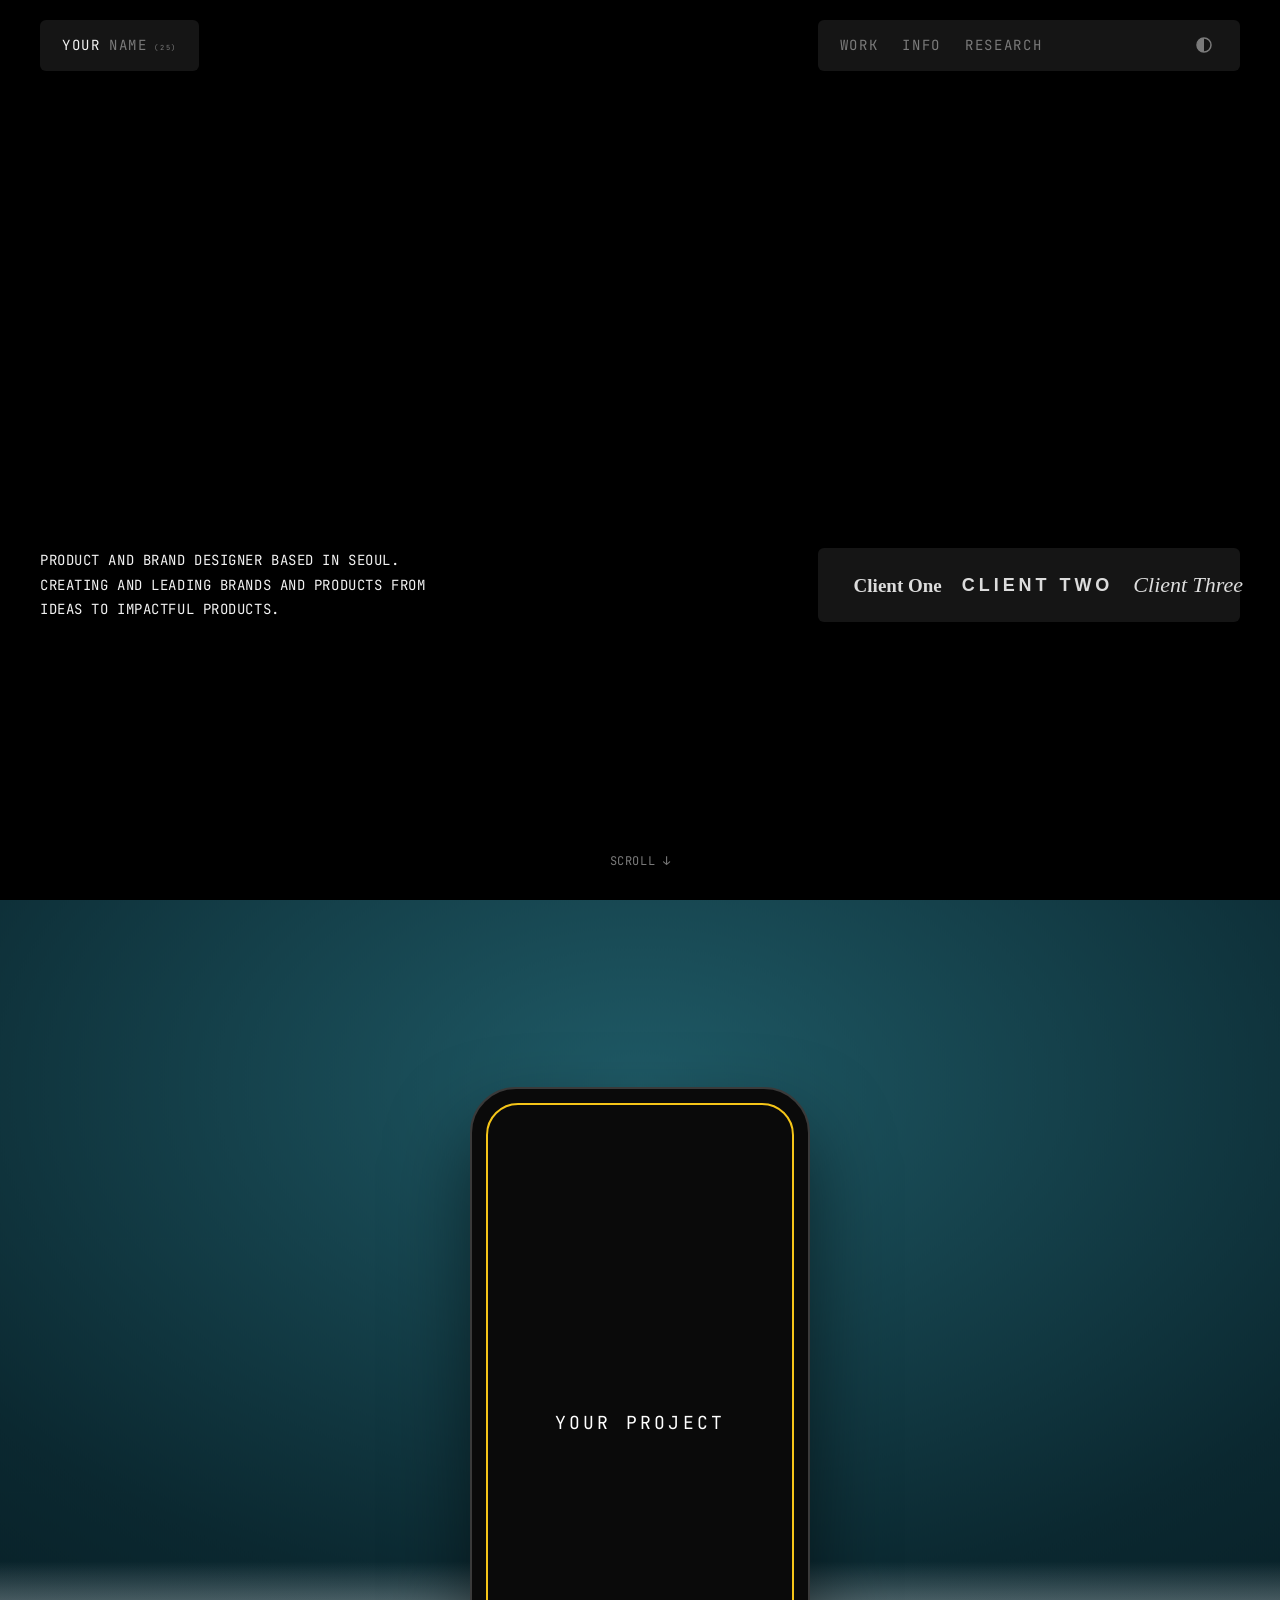
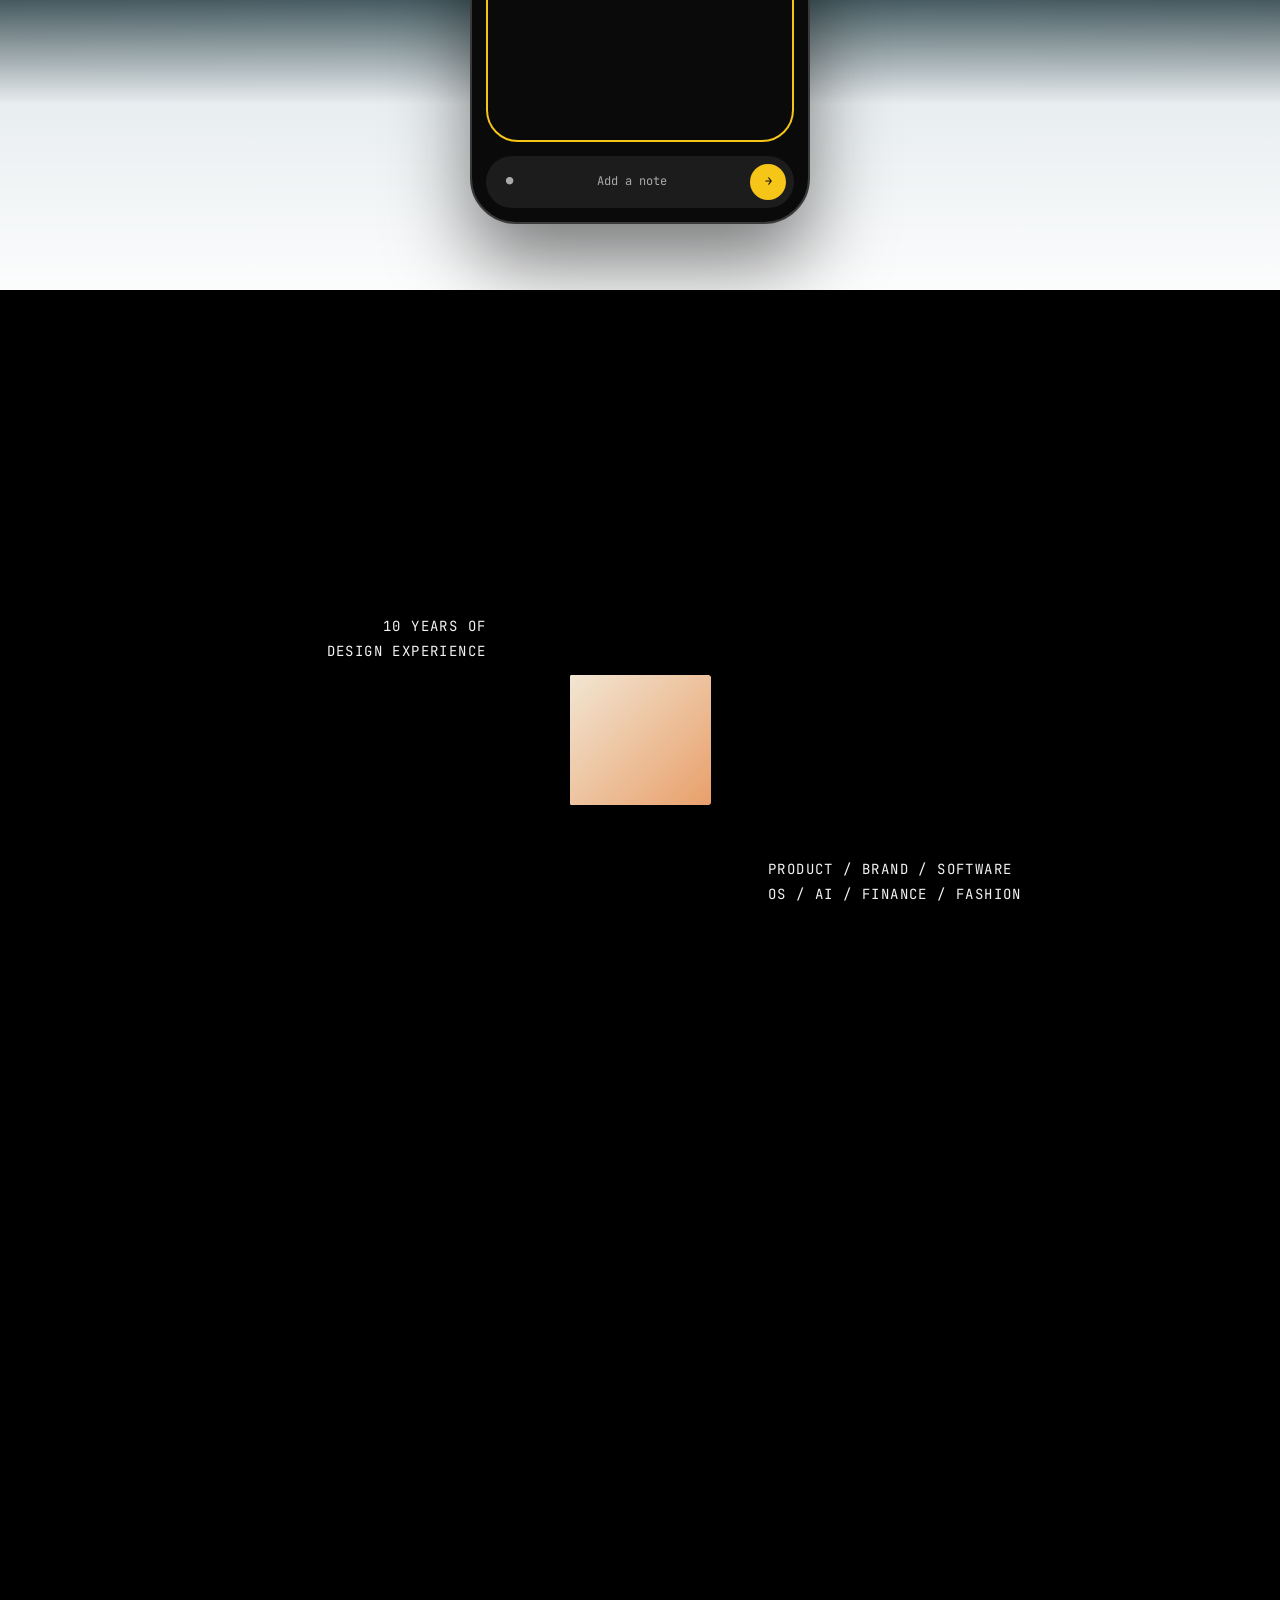
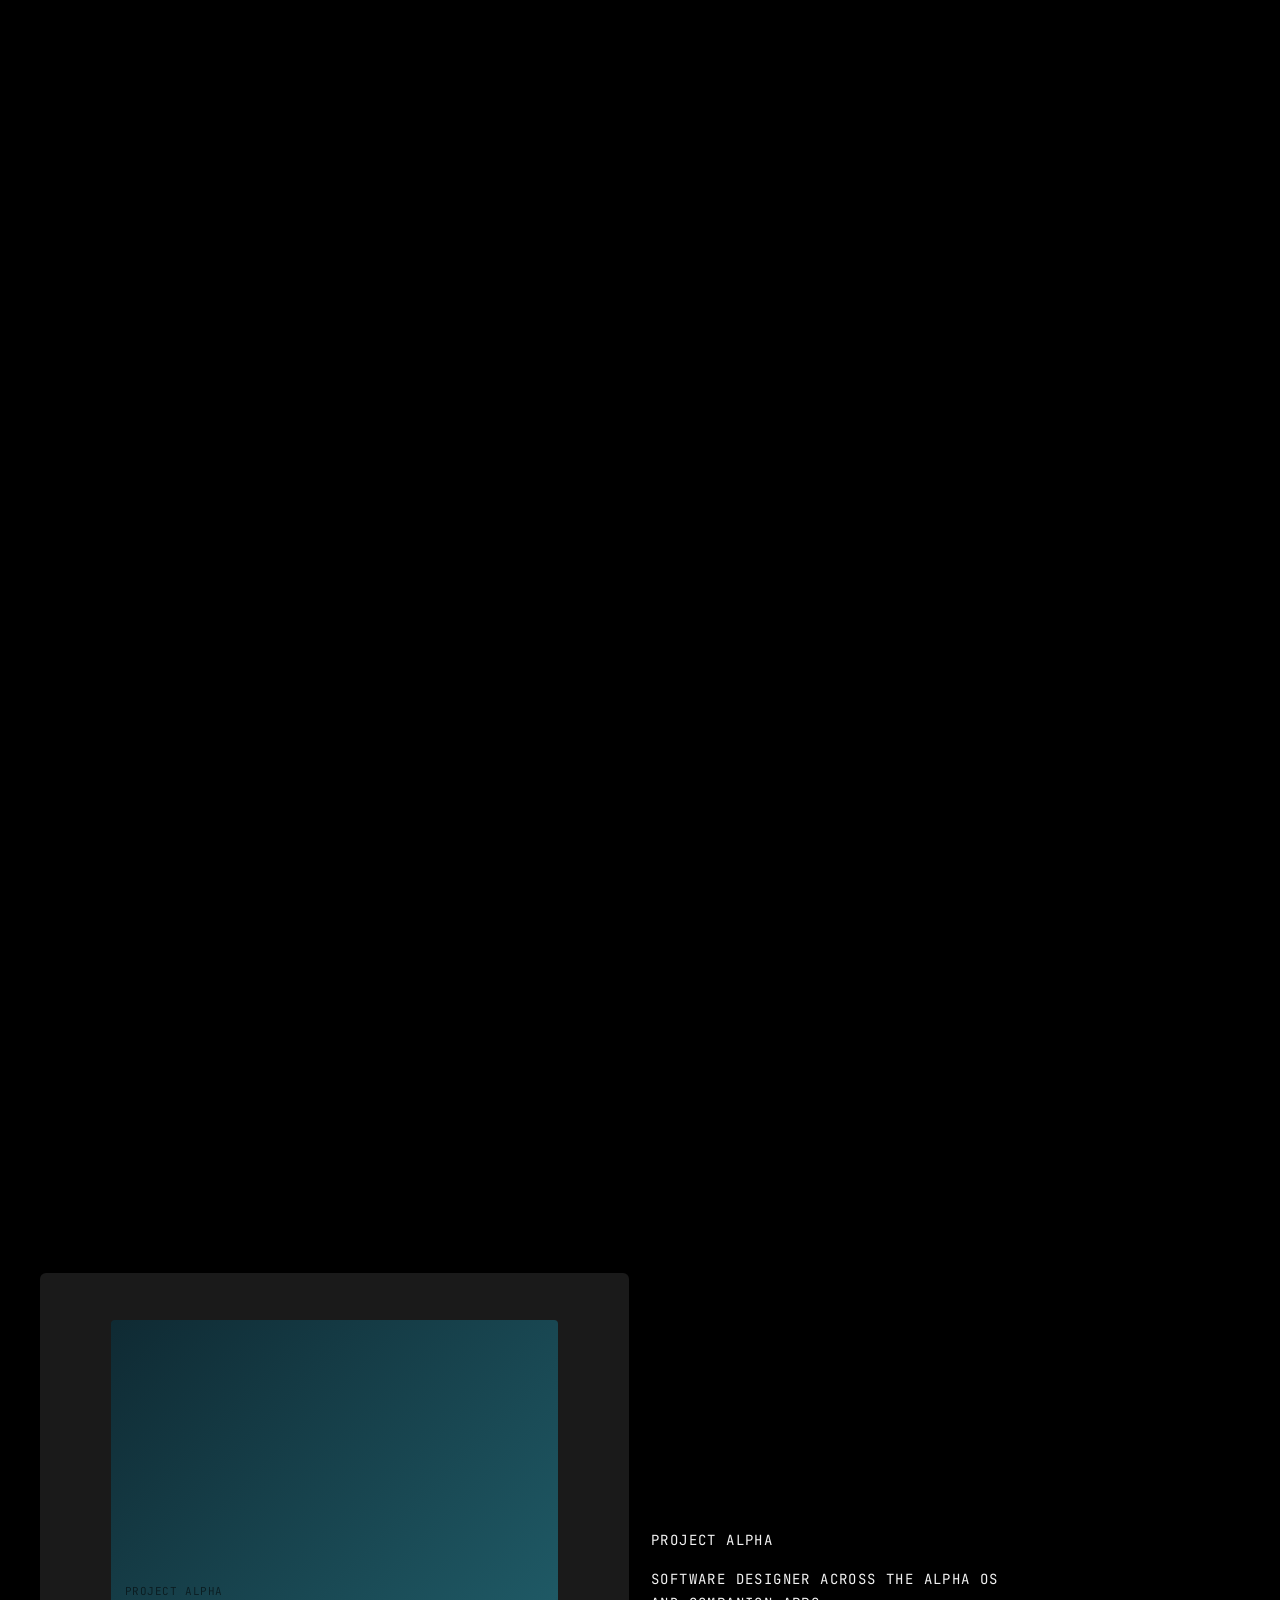
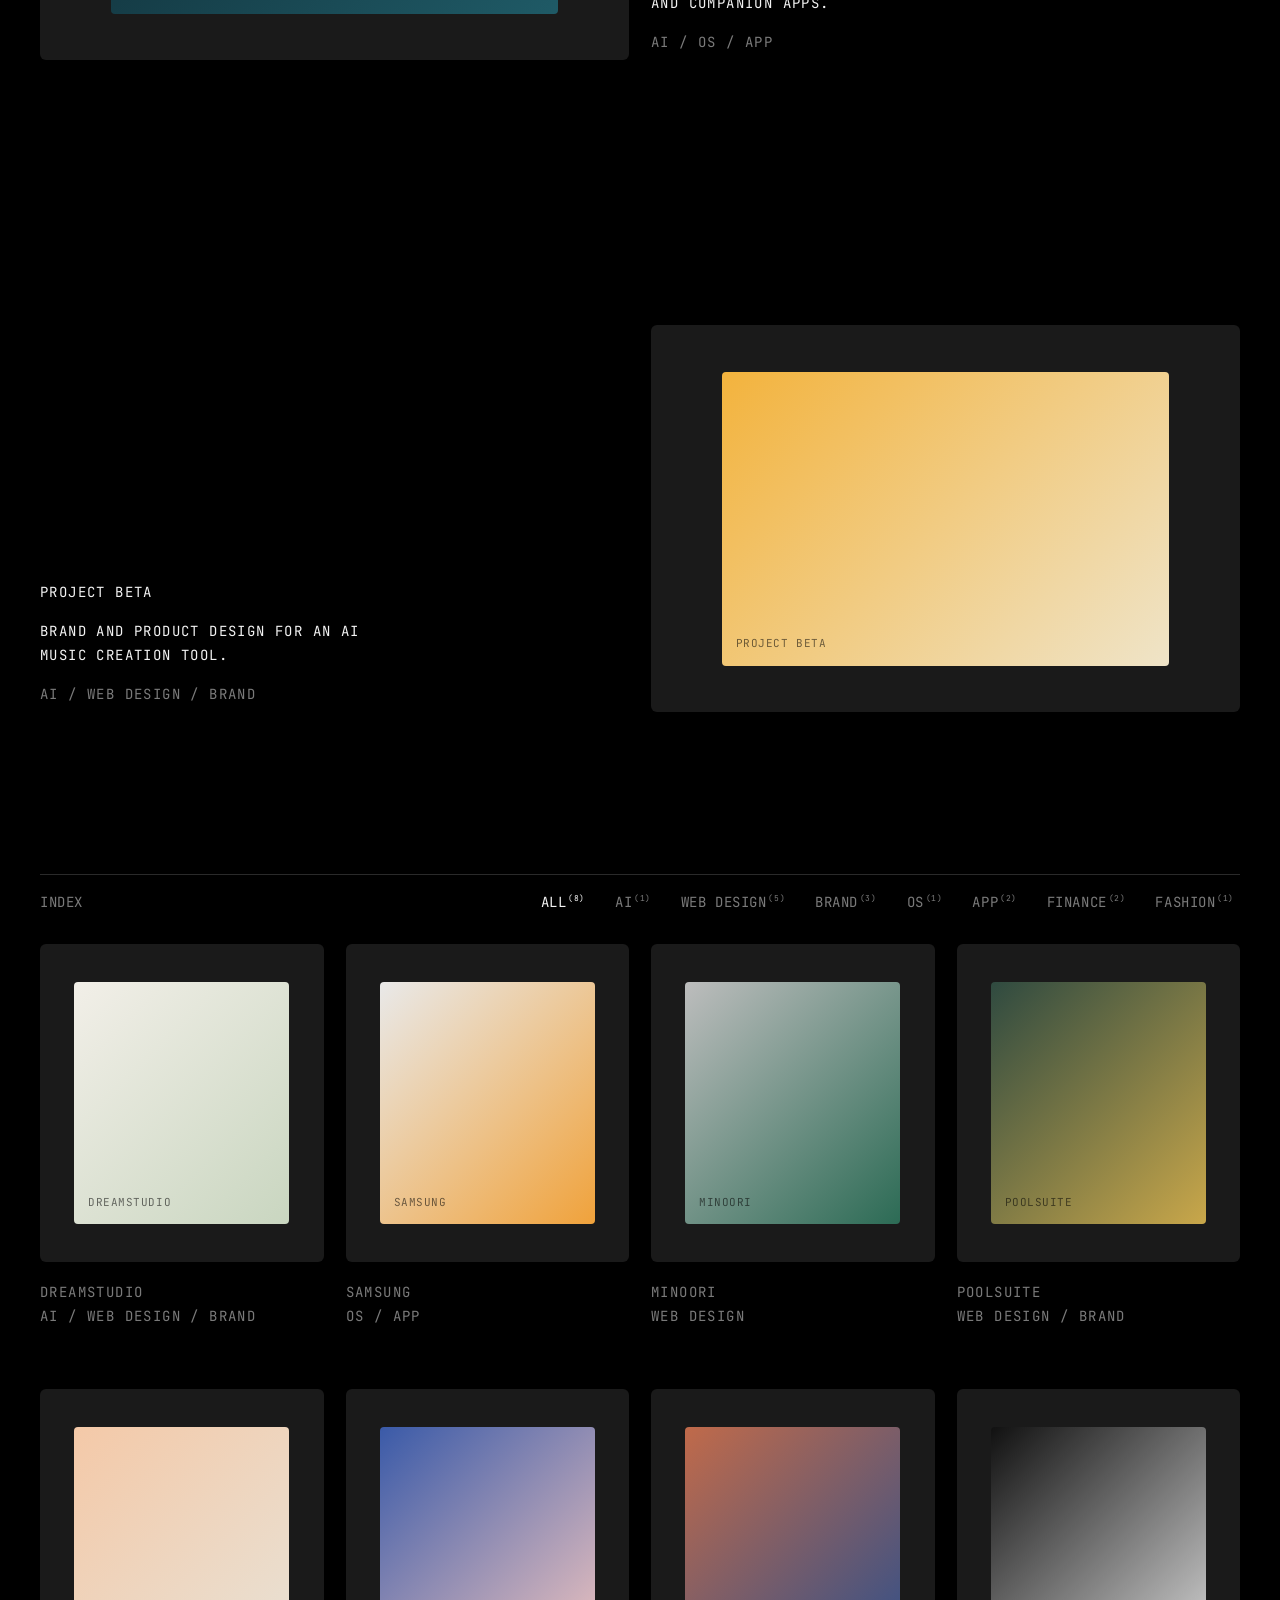
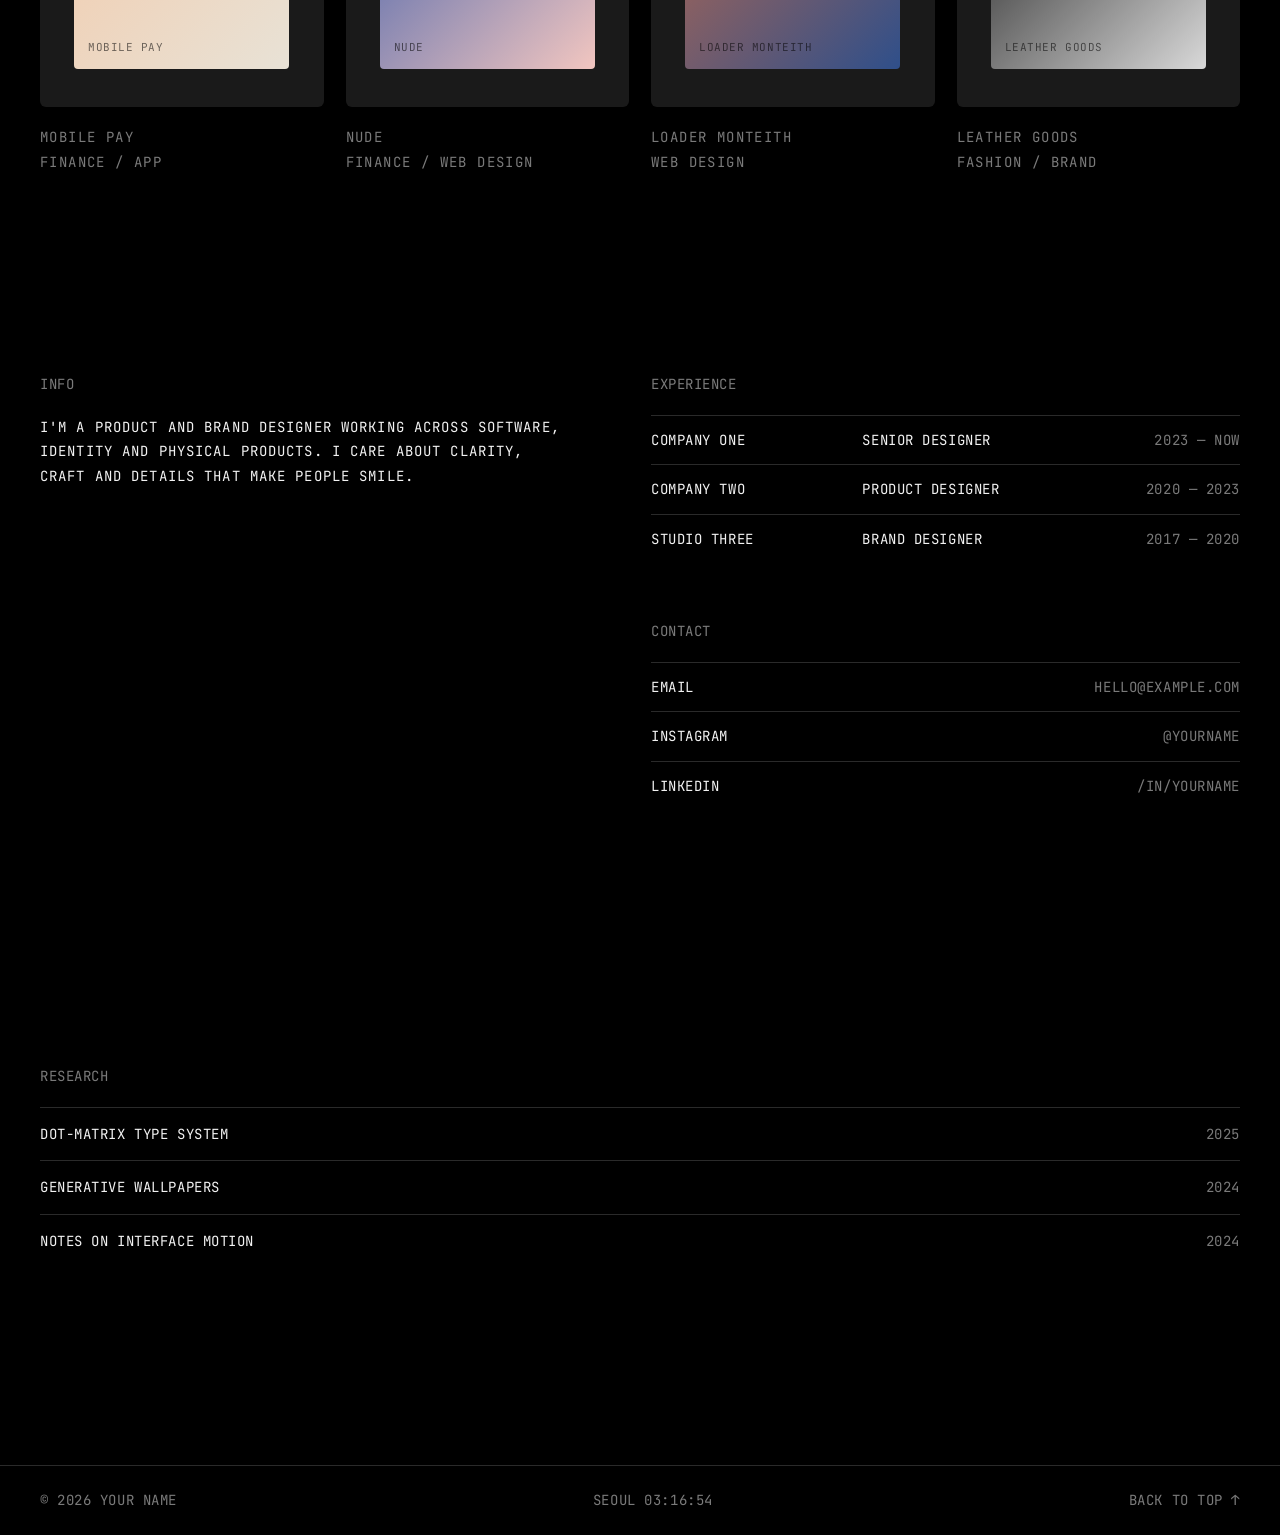
<file: index.html>
<!doctype html>
<html lang="ko">
<head>
  <meta charset="utf-8" />
  <meta name="viewport" content="width=device-width, initial-scale=1" />
  <title>Your Name — Portfolio</title>
  <meta name="description" content="Product and brand designer portfolio." />
  <link rel="preconnect" href="https://fonts.googleapis.com" />
  <link rel="preconnect" href="https://fonts.gstatic.com" crossorigin />
  <link href="https://fonts.googleapis.com/css2?family=Inter:wght@400;500&family=JetBrains+Mono:wght@400;500&display=swap" rel="stylesheet" />
  <link rel="stylesheet" href="styles.css" />
  <script>
    // 첫 페인트 전에 테마를 적용해 깜빡임 방지
    try {
      var t = localStorage.getItem("theme");
      if (t) document.documentElement.dataset.theme = t;
    } catch (e) {}
  </script>
</head>
<body>
  <!-- ───────── Header ───────── -->
  <header class="header">
    <a href="#top" class="pill brand" aria-label="Home">
      <span class="brand-first">YOUR</span><span class="brand-last">NAME</span><sup class="brand-year">(25)</sup>
    </a>
    <nav class="pill nav" aria-label="Main">
      <a href="#work" data-section="work">Work</a>
      <a href="#info" data-section="info">Info</a>
      <a href="#research" data-section="research">Research</a>
      <button class="theme-toggle" type="button" aria-label="Toggle theme">
        <svg viewBox="0 0 16 16" width="16" height="16" aria-hidden="true">
          <circle cx="8" cy="8" r="7" fill="none" stroke="currentColor" stroke-width="1.5" />
          <path d="M8 1a7 7 0 0 0 0 14z" fill="currentColor" />
        </svg>
      </button>
    </nav>
  </header>

  <main id="top">
    <!-- ───────── Hero ───────── -->
    <section class="hero">
      <p class="hero-intro reveal">
        Product and brand designer based in Seoul.<br />
        Creating and leading brands and products from<br />
        ideas to impactful products.
      </p>
      <div class="pill clients reveal" aria-label="Selected clients">
        <span class="client client--sans">Client One</span>
        <span class="client client--wide">CLIENT TWO</span>
        <span class="client client--script">Client Three</span>
      </div>
      <a href="#work" class="scroll-hint" aria-label="Scroll to work">Scroll ↓</a>
    </section>

    <!-- ───────── Showcase (full-bleed) ───────── -->
    <section class="showcase" aria-label="Featured visual">
      <div class="showcase-bg"></div>
      <div class="device">
        <div class="device-screen">
          <span class="dot-text">YOUR PROJECT</span>
        </div>
        <div class="device-input">
          <span>●</span><span>Add a note</span><span class="device-go">→</span>
        </div>
      </div>
    </section>

    <!-- ───────── Experience (scroll-driven card) ───────── -->
    <section class="experience" aria-label="Experience">
      <div class="experience-sticky">
        <p class="exp-left">10 years of<br />design experience</p>
        <p class="exp-right">Product / Brand / Software<br />OS / AI / Finance / Fashion</p>
        <div class="exp-card" aria-hidden="true"></div>
      </div>
    </section>

    <!-- ───────── Featured projects ───────── -->
    <section id="work" class="featured" aria-label="Featured work"></section>

    <!-- ───────── Project grid ───────── -->
    <section class="grid-section" aria-label="All work">
      <div class="grid-head">
        <span>Index</span>
        <div class="filters" role="tablist"></div>
      </div>
      <div class="grid"></div>
    </section>

    <!-- ───────── Info ───────── -->
    <section id="info" class="info">
      <div class="info-col">
        <h2 class="label">Info</h2>
        <p class="info-lead">
          I'm a product and brand designer working across software, identity and
          physical products. I care about clarity, craft and details that make
          people smile.
        </p>
      </div>
      <div class="info-col">
        <h2 class="label">Experience</h2>
        <ul class="list">
          <li><span>Company One</span><span>Senior Designer</span><span>2023 — Now</span></li>
          <li><span>Company Two</span><span>Product Designer</span><span>2020 — 2023</span></li>
          <li><span>Studio Three</span><span>Brand Designer</span><span>2017 — 2020</span></li>
        </ul>
        <h2 class="label">Contact</h2>
        <ul class="list list--links">
          <li><a href="mailto:hello@example.com">Email</a><span>hello@example.com</span></li>
          <li><a href="#" target="_blank" rel="noopener">Instagram</a><span>@yourname</span></li>
          <li><a href="#" target="_blank" rel="noopener">LinkedIn</a><span>/in/yourname</span></li>
        </ul>
      </div>
    </section>

    <!-- ───────── Research ───────── -->
    <section id="research" class="research">
      <h2 class="label">Research</h2>
      <ul class="research-list"></ul>
    </section>
  </main>

  <footer class="footer">
    <span>© <span class="year"></span> Your Name</span>
    <span class="clock" aria-label="Local time"></span>
    <a href="#top">Back to top ↑</a>
  </footer>

  <script src="data.js"></script>
  <script src="common.js"></script>
  <script src="script.js"></script>
</body>
</html>
</file>
<file: styles.css>
/* ───────── Tokens ───────── */
:root {
  --bg: #000;
  --panel: #1a1a1a;
  --panel-2: #222;
  --fg: #f2f2f2;
  --muted: #7a7a7a;
  --line: #2a2a2a;
  --accent: #f5c518;
  --radius: 6px;
  --gutter: 40px;
  --gap: 22px;
  --font: "JetBrains Mono", ui-monospace, SFMono-Regular, Menlo, monospace;
  --sans: "Inter", -apple-system, BlinkMacSystemFont, "Helvetica Neue", Arial, sans-serif;
  --cols: 12;
  --section-gap: 180px;
  --ease: cubic-bezier(0.22, 1, 0.36, 1);
  color-scheme: dark;
}
:root[data-theme="light"] {
  --bg: #f4f4f2;
  --panel: #e8e8e5;
  --panel-2: #deded9;
  --fg: #111;
  --muted: #8a8a85;
  --line: #d4d4cf;
  color-scheme: light;
}

/* ───────── Base ───────── */
*, *::before, *::after { box-sizing: border-box; }
html { scroll-behavior: smooth; }
body {
  margin: 0;
  background: var(--bg);
  color: var(--fg);
  font-family: var(--font);
  font-size: 14px;
  line-height: 1.75;
  letter-spacing: 0.04em;
  text-transform: uppercase;
  -webkit-font-smoothing: antialiased;
  transition: background 0.4s var(--ease), color 0.4s var(--ease);
}
a { color: inherit; text-decoration: none; }
p, h2, h3, ul { margin: 0; }
ul { padding: 0; list-style: none; }
button { font: inherit; color: inherit; background: none; border: 0; cursor: pointer; letter-spacing: inherit; text-transform: inherit; }
::selection { background: var(--accent); color: #000; }

.pill {
  background: color-mix(in srgb, var(--panel) 82%, transparent);
  backdrop-filter: blur(14px);
  -webkit-backdrop-filter: blur(14px);
  border-radius: var(--radius);
}
.label { font-size: 14px; font-weight: 400; color: var(--muted); margin-bottom: 18px; }

/* ───────── Header ───────── */
.header {
  position: fixed;
  inset: 20px var(--gutter) auto;
  z-index: 50;
  display: flex;
  justify-content: space-between;
  align-items: flex-start;
  pointer-events: none;
}
.header > * { pointer-events: auto; }
.brand { padding: 13px 22px; display: inline-flex; align-items: baseline; gap: 0.6em; letter-spacing: 0.12em; }
.brand-last { color: var(--muted); transition: color 0.3s; }
.brand:hover .brand-last { color: var(--fg); }
.brand-year { font-size: 7px; color: var(--muted); margin-left: -0.3em; }

.nav {
  width: min(33vw, 630px);
  min-width: 300px;
  padding: 13px 22px;
  display: flex;
  align-items: center;
  gap: 24px;
  letter-spacing: 0.12em;
}
.nav a { color: var(--muted); transition: color 0.3s; }
.nav a:hover, .nav a.is-active { color: var(--fg); }
.theme-toggle { margin-left: auto; display: grid; place-items: center; color: var(--muted); transition: color 0.3s, transform 0.5s var(--ease); }
.theme-toggle:hover { color: var(--fg); transform: rotate(180deg); }

/* ───────── Hero ───────── */
.hero {
  position: relative;
  min-height: 100svh;
  padding: 0 var(--gutter);
  display: flex;
  align-items: center;
  justify-content: space-between;
  gap: 40px;
  padding-top: 30vh;
}
.hero-intro { max-width: 470px; }
.clients {
  width: min(33vw, 630px);
  min-width: 300px;
  padding: 26px 36px;
  display: flex;
  justify-content: space-between;
  align-items: center;
  gap: 20px;
  text-transform: none;
  letter-spacing: 0;
  color: var(--fg);
}
.client { white-space: nowrap; opacity: 0.9; transition: opacity 0.3s; }
.clients:hover .client { opacity: 0.35; }
.clients .client:hover { opacity: 1; }
.client--sans { font: 700 19px/1 Georgia, serif; }
.client--wide { font: 800 18px/1 Arial, sans-serif; letter-spacing: 0.22em; }
.client--script { font: italic 22px/1 "Brush Script MT", cursive; }
.scroll-hint {
  position: absolute;
  left: 50%;
  bottom: 28px;
  transform: translateX(-50%);
  color: var(--muted);
  font-size: 12px;
  animation: bob 2.4s var(--ease) infinite;
}
@keyframes bob { 50% { transform: translate(-50%, 6px); } }

/* ───────── Showcase ───────── */
.showcase {
  position: relative;
  height: 110vh;
  overflow: hidden;
  display: grid;
  place-items: center;
}
.showcase-bg {
  position: absolute;
  inset: -10% 0;
  background:
    linear-gradient(to bottom, transparent 70%, #e9eef0 82%, #fff 100%),
    radial-gradient(120% 80% at 50% 30%, #1f5a66 0%, #0b2830 55%, #04141a 100%);
  will-change: transform;
}
.device {
  position: relative;
  width: min(340px, 70vw);
  aspect-ratio: 9 / 19.5;
  padding: 14px;
  background: #0a0a0a;
  border: 2px solid #3a3a3a;
  border-radius: 46px;
  box-shadow: 0 40px 80px rgba(0, 0, 0, 0.5);
  display: flex;
  flex-direction: column;
  gap: 14px;
  will-change: transform;
}
.device-screen {
  flex: 1;
  border: 2px solid var(--accent);
  border-radius: 32px;
  display: grid;
  place-items: center;
}
.dot-text {
  font-size: 18px;
  letter-spacing: 0.18em;
  color: #fff;
  /* 도트 매트릭스 느낌 */
  -webkit-mask: radial-gradient(circle, #000 55%, transparent 60%) 0 0 / 2px 2px;
  mask: radial-gradient(circle, #000 55%, transparent 60%) 0 0 / 2px 2px;
}
.device-input {
  height: 52px;
  border-radius: 26px;
  background: #1c1c1c;
  color: #aaa;
  font-size: 12px;
  text-transform: none;
  letter-spacing: 0;
  display: flex;
  align-items: center;
  justify-content: space-between;
  padding: 0 8px 0 20px;
}
.device-go {
  width: 36px; height: 36px;
  border-radius: 50%;
  background: var(--accent);
  color: #000;
  display: grid;
  place-items: center;
  font-weight: 700;
}

/* ───────── Experience (sticky + scaling card) ───────── */
.experience { height: 260vh; position: relative; }
.experience-sticky {
  position: sticky;
  top: 0;
  height: 100svh;
  display: grid;
  place-items: center;
  overflow: hidden;
}
.exp-left, .exp-right { position: absolute; letter-spacing: 0.1em; }
.exp-left { right: 62%; top: 36%; text-align: right; }
.exp-right { left: 60%; top: 63%; }
.exp-card {
  position: relative;
  width: min(470px, 70vw);
  aspect-ratio: 470 / 432;
  border-radius: var(--radius);
  background-size: cover;
  background-position: center;
  transform: scale(var(--s, 0.3));
  transition: background 0.5s var(--ease);
  will-change: transform;
}

/* ───────── Media placeholder ───────── */
.media {
  position: relative;
  overflow: hidden;
  border-radius: var(--radius);
  background: var(--panel);
}
.media-inner {
  position: absolute;
  inset: 12%;
  border-radius: 4px;
  background-size: cover;
  background-position: center;
  transition: transform 0.9s var(--ease);
}
.media-inner--placeholder::after {
  content: attr(data-title);
  position: absolute;
  left: 14px; bottom: 12px;
  font-size: 11px;
  color: rgba(0, 0, 0, 0.55);
  mix-blend-mode: multiply;
}

/* ───────── Featured ───────── */
.featured { padding: 0 var(--gutter); display: grid; gap: var(--gap); scroll-margin-top: 90px; }
.feature {
  display: grid;
  grid-template-columns: 1fr 1fr;
  gap: var(--gap);
  align-items: end;
  min-height: 70vh;
}
.feature .media { aspect-ratio: 16 / 10.5; }
.feature:nth-child(even) .media { order: 2; }
.feature-text { padding-bottom: 6px; letter-spacing: 0.1em; }
.feature-text h3 { font-size: 14px; font-weight: 400; margin-bottom: 14px; }
.feature-text p { max-width: 360px; }
.feature-text .tags { margin-top: 14px; }
.feature:hover .media-inner, .card:hover .media-inner { transform: scale(1.04); }

/* ───────── Grid ───────── */
.grid-section { padding: 18vh var(--gutter) 0; }
.grid-head {
  display: flex;
  justify-content: space-between;
  align-items: center;
  border-top: 1px solid var(--line);
  padding: 14px 0 28px;
  color: var(--muted);
}
.filters { display: flex; flex-wrap: wrap; gap: 6px 18px; }
.filters button { color: var(--muted); transition: color 0.3s; }
.filters button:hover, .filters button[aria-selected="true"] { color: var(--fg); }
.filters button sup { font-size: 8px; margin-left: 2px; }
.grid {
  display: grid;
  grid-template-columns: repeat(4, 1fr);
  gap: 60px var(--gap);
}
.card { display: block; transition: opacity 0.5s var(--ease), transform 0.5s var(--ease); }
.card.is-hidden { display: none; }
.card .media { aspect-ratio: 454 / 510; }
.card-meta { margin-top: 18px; letter-spacing: 0.1em; color: var(--muted); }
.card-meta h3 { font-size: 14px; font-weight: 400; transition: color 0.3s; }
.card:hover .card-meta h3, .card:focus-visible .card-meta h3 { color: var(--fg); }
.card:focus-visible { outline: 1px solid var(--muted); outline-offset: 6px; border-radius: var(--radius); }
.tags { color: var(--muted); }

/* ───────── Info / Research ───────── */
.info, .research { padding: 22vh var(--gutter) 0; scroll-margin-top: 0; }
.info { display: grid; grid-template-columns: 1fr 1fr; gap: var(--gap); }
.info-lead { max-width: 520px; letter-spacing: 0.08em; }
.list { margin-bottom: 56px; }
.list li {
  display: grid;
  grid-template-columns: 1.2fr 1.2fr 1fr;
  gap: 12px;
  padding: 12px 0;
  border-top: 1px solid var(--line);
}
.list li span:last-child { color: var(--muted); text-align: right; }
.list--links li { grid-template-columns: 1fr 1fr; }
.list--links a { position: relative; width: fit-content; }
.list--links a::after, .research-list a::after {
  content: "";
  position: absolute; left: 0; bottom: 2px;
  width: 100%; height: 1px;
  background: currentColor;
  transform: scaleX(0);
  transform-origin: right;
  transition: transform 0.5s var(--ease);
}
.list--links a:hover::after { transform: scaleX(1); transform-origin: left; }
.research-list li { border-top: 1px solid var(--line); }
.research-list a { position: relative; display: flex; justify-content: space-between; padding: 14px 0; transition: padding 0.5s var(--ease); }
.research-list a:hover { padding-left: 14px; }
.research-list a span:last-child { color: var(--muted); }

/* ───────── Footer ───────── */
.footer {
  margin-top: 22vh;
  padding: 22px var(--gutter);
  display: flex;
  justify-content: space-between;
  color: var(--muted);
  border-top: 1px solid var(--line);
}
.footer a:hover { color: var(--fg); }

/* ───────── Reveal on scroll ───────── */
.reveal { opacity: 0; transform: translateY(24px); transition: opacity 1s var(--ease), transform 1s var(--ease); }
.reveal.is-in { opacity: 1; transform: none; }

/* ───────── Responsive ───────── */
@media (max-width: 1100px) {
  .grid { grid-template-columns: repeat(2, 1fr); }
}
@media (max-width: 760px) {
  :root { --gutter: 16px; --gap: 16px; }
  body { font-size: 12px; }
  .header { inset: 12px var(--gutter) auto; }
  .header { gap: 8px; }
  .brand, .nav { padding: 11px 12px; letter-spacing: 0.04em; }
  .brand-year { display: none; }
  .nav { width: auto; min-width: 0; gap: 12px; }
  .hero { flex-direction: column; align-items: flex-start; justify-content: flex-end; padding-bottom: 90px; }
  .clients { width: 100%; min-width: 0; padding: 18px; }
  .client--sans { font-size: 15px; } .client--wide { font-size: 13px; } .client--script { font-size: 17px; }
  .feature { grid-template-columns: 1fr; min-height: 0; }
  .feature:nth-child(even) .media { order: 0; }
  .exp-left { right: auto; left: var(--gutter); top: 16%; text-align: left; }
  .exp-right { left: auto; right: var(--gutter); top: auto; bottom: 14%; text-align: right; }
  .grid { gap: 40px var(--gap); }
  .grid-head { flex-direction: column; align-items: flex-start; gap: 10px; }
  .info { grid-template-columns: 1fr; gap: 56px; }
  .list li { grid-template-columns: 1fr 1fr; }
  .list li span:nth-child(2) { display: none; }
  .footer { flex-wrap: wrap; gap: 8px; }
  .footer .clock { display: none; }
}

@media (prefers-reduced-motion: reduce) {
  *, *::before, *::after { animation: none !important; transition: none !important; scroll-behavior: auto !important; }
  .reveal { opacity: 1; transform: none; }
}

/* ═════════════════════════════════════════════
   Project detail page
   12-column grid: content = col 1–9, index = col 10–12
   ═════════════════════════════════════════════ */
.layout {
  display: grid;
  grid-template-columns: repeat(var(--cols), minmax(0, 1fr));
  column-gap: var(--gap);
  padding: 0 var(--gutter);
}

/* Intro */
.p-head { padding-top: 120px; }
.p-head::before {
  content: "";
  grid-column: 1 / -1;
  border-top: 1px solid var(--line);
  margin-bottom: 30vh;
}
.p-title { grid-column: 1 / 4; font-size: 14px; font-weight: 400; letter-spacing: 0.1em; }
.p-title small { display: block; color: var(--muted); font-size: inherit; }
.p-intro {
  grid-column: 4 / 10;
  font-family: var(--sans);
  font-size: 22px;
  line-height: 1.45;
  letter-spacing: -0.01em;
  text-transform: none;
  max-width: 34ch;
}
.p-meta { grid-column: 10 / 13; display: grid; gap: 14px; letter-spacing: 0.1em; }
.p-meta div { display: grid; grid-template-columns: 1fr 1.6fr; gap: 12px; }
.p-meta dt { color: var(--muted); }
.p-meta dd { margin: 0; }

/* Body: content column + sticky index */
.p-body { margin-top: var(--section-gap); align-items: start; }
.p-content { grid-column: 1 / 10; display: grid; gap: var(--gap); min-width: 0; }
.p-aside {
  grid-column: 10 / 13;
  position: sticky;
  top: 110px;
  letter-spacing: 0.1em;
}
.p-aside .label { margin-bottom: 10px; }
.p-index a { display: flex; gap: 12px; padding: 6px 0; color: var(--muted); transition: color 0.3s; }
.p-index a::before { content: attr(data-n); font-size: 10px; padding-top: 2px; }
.p-index a:hover, .p-index a.is-active { color: var(--fg); }

/* Blocks */
.b-section {
  margin-top: calc(var(--section-gap) - var(--gap));
  margin-bottom: 18px;
  font-size: 14px;
  font-weight: 400;
  letter-spacing: 0.1em;
  scroll-margin-top: 110px;
}
.b-content > .b-section:first-child, .p-content > .b-section:first-child { margin-top: 0; }
.b-text {
  font-family: var(--sans);
  font-size: 16px;
  line-height: 1.6;
  letter-spacing: 0;
  text-transform: none;
  color: var(--muted);
  max-width: 60ch;
  margin-bottom: 10px;
}
.b-row { display: grid; grid-template-columns: repeat(var(--n), minmax(0, 1fr)); gap: var(--gap); }

.panel {
  position: relative;
  aspect-ratio: var(--ratio, 16 / 10);
  background: var(--panel);
  border-radius: var(--radius);
  overflow: hidden;
  display: flex;
  align-items: center;
  justify-content: center;
  gap: var(--item-gap, 4%);
  padding: var(--pad, 7%);
}
.panel--top { align-items: flex-start; }
.figure { margin: 0; display: grid; gap: 12px; }
.figure figcaption { color: var(--muted); font-size: 12px; letter-spacing: 0.08em; }

/* Media items inside a panel */
.m {
  position: relative;
  flex: 0 1 auto;
  height: 100%;
  min-width: 0;
  overflow: hidden;
}
.m img, .m video { display: block; width: 100%; height: 100%; object-fit: contain; }
.m--phone {
  aspect-ratio: 9 / 19.5;
  border-radius: 12% / 5.6%;
  box-shadow: 0 0 0 2px #2c2c2c, 0 20px 50px rgba(0, 0, 0, 0.35);
  background: #0a0a0a;
}
.m--phone img, .m--phone video { object-fit: cover; }
.m--auto { flex: 1 1 0; }
.m--square { aspect-ratio: 1; border-radius: 4px; }
.m--card { aspect-ratio: 4 / 5; border-radius: 4px; }
.m--full { position: absolute; inset: 0; height: auto; }
.m--full img, .m--full video { object-fit: cover; }
.m-ph {
  position: absolute;
  inset: 0;
  display: grid;
  place-items: end start;
  padding: 10px 12px;
  font-size: 10px;
  letter-spacing: 0.1em;
  color: rgba(0, 0, 0, 0.5);
}
.m--auto .m-ph, .m--full .m-ph { border-radius: 4px; }

/* Next project */
.p-next { margin-top: var(--section-gap); }
.p-next a {
  grid-column: 1 / -1;
  display: grid;
  grid-template-columns: repeat(var(--cols), minmax(0, 1fr));
  column-gap: var(--gap);
  padding: 22px 0 0;
  border-top: 1px solid var(--line);
}
.p-next span:first-child { grid-column: 1 / 4; color: var(--muted); }
.p-next strong {
  grid-column: 4 / 13;
  font-family: var(--sans);
  font-weight: 400;
  font-size: clamp(40px, 7vw, 110px);
  line-height: 1;
  letter-spacing: -0.03em;
  text-transform: none;
  transition: transform 0.6s var(--ease);
}
.p-next a:hover strong { transform: translateX(20px); }
.p-missing { padding: 40vh var(--gutter); }

@media (max-width: 1100px) {
  .p-intro { grid-column: 4 / 13; }
  .p-meta { grid-column: 4 / 13; margin-top: 40px; grid-template-columns: repeat(3, 1fr); }
  .p-meta div { grid-template-columns: 1fr; gap: 2px; }
  .p-content { grid-column: 1 / -1; }
  .p-aside { display: none; }
}
@media (max-width: 760px) {
  :root { --section-gap: 110px; }
  .layout > * { grid-column: 1 / -1 !important; }
  .p-head::before { margin-bottom: 20vh; }
  .p-intro { font-size: 18px; margin-top: 18px; }
  .p-meta { grid-template-columns: 1fr 1fr; }
  .b-row { grid-template-columns: 1fr; }
  .b-row[data-n="4"] { grid-template-columns: 1fr 1fr; }
  .panel { --pad: 6%; }
  .p-next span:first-child { margin-bottom: 10px; }
}
@media (max-width: 760px) {
  .p-next span:first-child, .p-next strong { grid-column: 1 / -1; }
}
</file>
